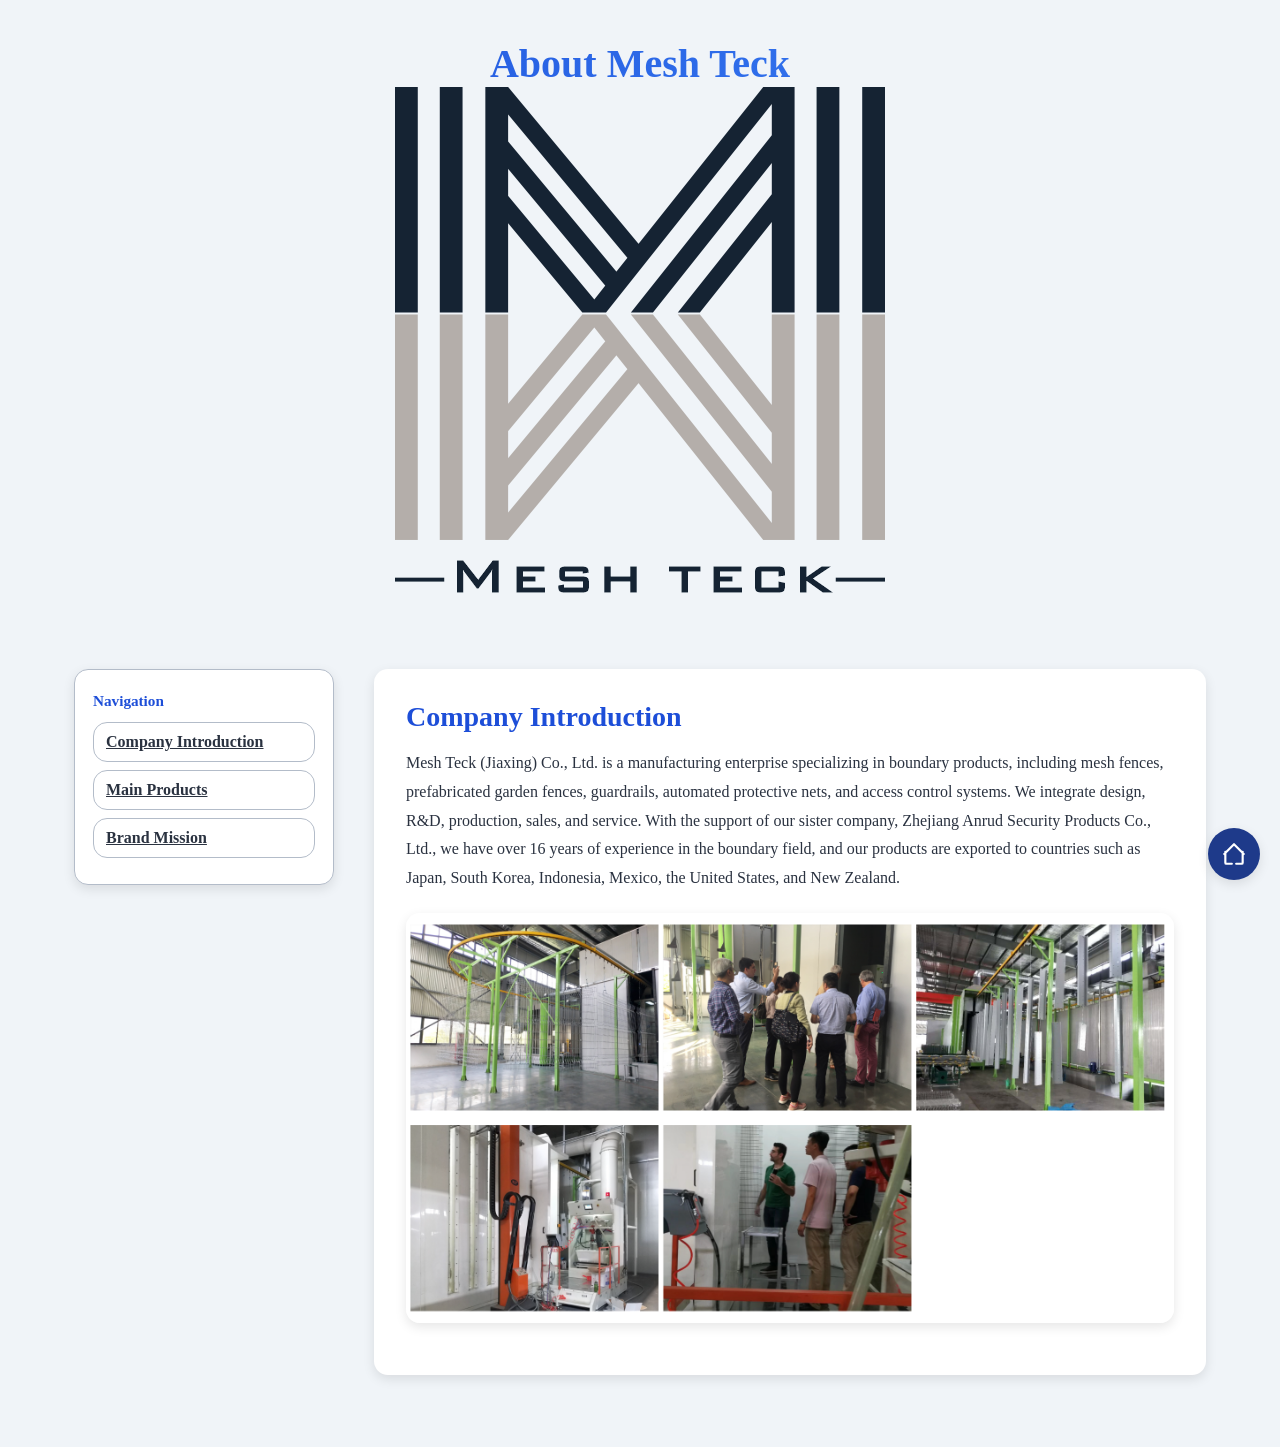
<file: about.html>
<!DOCTYPE html>
<html lang="en">
<head>
  <meta charset="utf-8" />
  <meta name="viewport" content="width=device-width, initial-scale=1.0" />
  <title>About Us - Mesh Teck</title>
  <link rel="stylesheet" href="about.css">
  <style>
    /* 图片样式（补充） */
    .content img {
      display: block;
      max-width: 100%;
      height: auto;
      margin: 20px auto;
      border-radius: 12px;
      box-shadow: 0 4px 12px rgba(0,0,0,0.1);
    }

    /* 默认所有 section 隐藏 */
    .section { display: none; }
    .section.active { display: block; }
  </style>
</head>
<body class="about-page">
  <header>
    <h1>About Mesh Teck</h1>
    <div class="header-images">
      <img src="WechatIMG4111.jpg" alt="Company logo">
    </div>
  </header>

  <div class="container">
    <div class="sidebar">
      <h2>Navigation</h2>
      <a href="#company-intro" onclick="showSection(event, 'company-intro')">Company Introduction</a>
      <a href="#main-products" onclick="showSection(event, 'main-products')">Main Products</a>
      <a href="#brand-mission" onclick="showSection(event, 'brand-mission')">Brand Mission</a>
    </div>

    <div class="content">
      <div id="company-intro" class="section">
        <h2>Company Introduction</h2>
        <p>
          Mesh Teck (Jiaxing) Co., Ltd. is a manufacturing enterprise specializing in boundary products, 
          including mesh fences, prefabricated garden fences, guardrails, automated protective nets, and access control systems. 
          We integrate design, R&D, production, sales, and service. With the support of our sister company, 
          Zhejiang Anrud Security Products Co., Ltd., we have over 16 years of experience in the boundary field, and 
          our products are exported to countries such as Japan, South Korea, Indonesia, Mexico, the United States, and New Zealand.
        </p>
        <img src="MeshTeck/WechatIMG150.jpg" alt="Company">
      </div>

      <div id="main-products" class="section">
        <h2>Main Products</h2>
        <p>Our main products include:</p>
        <ul>
          <li>Perimeter Protection System: Metal Mesh Series, Fence Series, Guardrail Series;</li>
          <li>Automated Protection System: Wire Panel Series, PC Panel Series, Steel Panel Series;</li>
          <li>Access Control System: Sliding Door Series and Swing Door Series;</li>
          <li>Residential Security System: Courtyard Prefabricated Series;</li>
        </ul>
        <p>Mesh Teck is committed to providing high-quality site safety protection products to the market and customers, offering professional and comprehensive site safety protection solutions.</p>
        <img src="MeshTeck/WechatIMG147.jpg" alt="Product Showcase">
      </div>

      <div id="brand-mission" class="section">
        <h2>Brand Mission</h2>
        <p>
          Brand mission is the reason for the brand's existence and its value.
          With our extra efforts, the world gains more peace.
          Without a peaceful environment and reliable security,
          whether it is a business or a family,
          it is difficult to have true passion for striving and a sense of happiness.
          Mesh Tesk not only bears the responsibility for its own development but also carries a heavy social responsibility.
          Let the world have more peace and allow people to enjoy a better life.
        </p>
        <img src="WechatIMG35.jpg" alt="Peace and Security">
      </div>
    </div>
  </div>

  <!-- 固定右下角返回 Home 按钮 + 悬浮提示 -->
  <a href="index.html" class="return-home" aria-label="Return to Home" data-tooltip="Return to Home">
    <svg xmlns="http://www.w3.org/2000/svg" fill="none" viewBox="0 0 24 24" stroke="currentColor">
      <path stroke-linecap="round" stroke-linejoin="round" stroke-width="2"
        d="M3 12l9-9 9 9M4 10v10a1 1 0 001 1h5m10-11v10a1 1 0 01-1 1h-5"/>
    </svg>
  </a>

  <script>
    function showSection(e, sectionId) {
      if (e) e.preventDefault();
      const sections = document.querySelectorAll('.section');
      sections.forEach(section => section.classList.remove('active'));

      const target = document.getElementById(sectionId);
      if (target) target.classList.add('active');
    }

    // 页面加载时，根据 hash 显示对应的 section
    document.addEventListener('DOMContentLoaded', () => {
      const hash = window.location.hash.substring(1);
      if (hash) {
        showSection(null, hash);
      } else {
        showSection(null, 'company-intro');
      }
    });

    // 监听 hash 变化（点击菜单或者外部跳转）
    window.addEventListener('hashchange', () => {
      const hash = window.location.hash.substring(1);
      if (hash) {
        showSection(null, hash);
      }
    });
  </script>
</body>
</html>
</file>
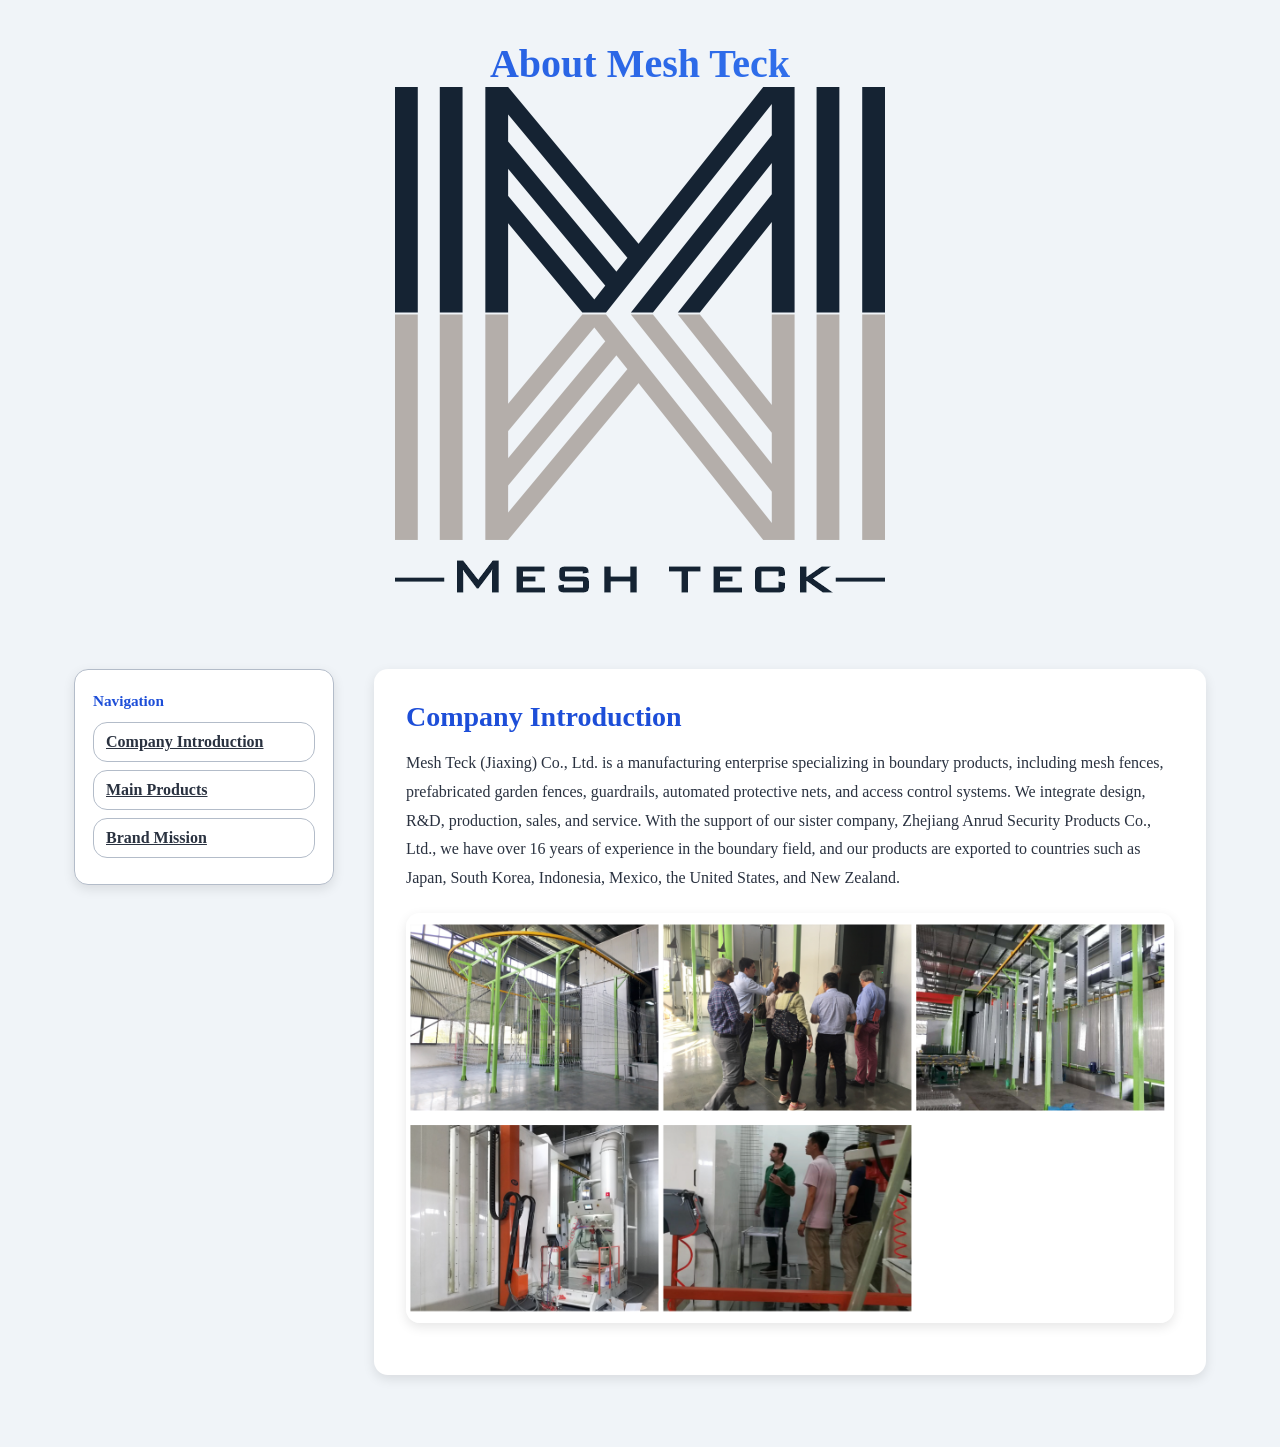
<file: About.html>
<!DOCTYPE html>
<html lang="en">
<head>
    <meta charset="utf-8" />
    <meta name="viewport" content="width=device-width, initial-scale=1.0" />
    <title>About Us - Mesh Teck</title>
    <link rel="stylesheet" href="About.css">
    <style>
        /* 图片样式 */
        .content img {
            display: block;
            max-width: 100%;
            height: auto;
            margin: 20px auto;
            border-radius: 12px;
            box-shadow: 0 4px 12px rgba(0,0,0,0.1);
        }

        /* 默认所有 section 隐藏 */
        .section {
            display: none;
        }

        /* 当前显示的 section */
        .section.active {
            display: block;
        }
    </style>
</head>
<body class="about-page">
    <header>
        <h1>About Mesh Teck</h1>
        <div class="header-images">
            <img src="WechatIMG4111.jpg" alt="Company logo">
        </div>
    </header>

    <div class="container">
        <div class="sidebar">
            <h2>Navigation</h2>
            <a href="#company-intro" onclick="showSection(event, 'company-intro')">Company Introduction</a>
            <a href="#main-products" onclick="showSection(event, 'main-products')">Main Products</a>
            <a href="#brand-mission" onclick="showSection(event, 'brand-mission')">Brand Mission</a>
        </div>

        <div class="content">
            <div id="company-intro" class="section">
                <h2>Company Introduction</h2>
                <p>
                    Mesh Teck (Jiaxing) Co., Ltd. is a manufacturing enterprise specializing in boundary products, 
                    including mesh fences, prefabricated garden fences, guardrails, automated protective nets, and access control systems. 
                    We integrate design, R&D, production, sales, and service. With the support of our sister company, 
                    Zhejiang Anrud Security Products Co., Ltd., we have over 16 years of experience in the boundary field, and 
                    our products are exported to countries such as Japan, South Korea, Indonesia, Mexico, the United States, and New Zealand.
                </p>
                <img src="MeshTeck/WechatIMG150.jpg" alt="Company">
            </div>

            <div id="main-products" class="section">
                <h2>Main Products</h2>
                <p>Our main products include:</p>
                <ul>
                    <li>Perimeter Protection System: Metal Mesh Series, Fence Series, Guardrail Series;</li>
                    <li>Automated Protection System: Wire Panel Series, PC Panel Series, Steel Panel Series;</li>
                    <li>Access Control System: Sliding Door Series and Swing Door Series;</li>
                    <li>Residential Security System: Courtyard Prefabricated Series;</li>
                </ul>
                <p>Mesh Teck is committed to providing high-quality site safety protection products to the market and customers, offering professional and comprehensive site safety protection solutions.</p>
                <img src="MeshTeck/WechatIMG147.jpg" alt="Product Showcase">
            </div>

            <div id="brand-mission" class="section">
                <h2>Brand Mission</h2>
                <p>
                    Brand mission is the reason for the brand's existence and its value.
                    With our extra efforts, the world gains more peace.
                    Without a peaceful environment and reliable security,
                    whether it is a business or a family,
                    it is difficult to have true passion for striving and a sense of happiness.
                    Mesh Tesk not only bears the responsibility for its own development but also carries a heavy social responsibility.
                    Let the world have more peace and allow people to enjoy a better life.
                </p>
                <img src="WechatIMG35.jpg" alt="Peace and Security">
            </div>
        </div>
    </div>

    <script>
        function showSection(e, sectionId) {
            if (e) e.preventDefault();
            const sections = document.querySelectorAll('.section');
            sections.forEach(section => section.classList.remove('active'));

            const target = document.getElementById(sectionId);
            if (target) target.classList.add('active');
        }

        // 页面加载时，根据 hash 显示对应的 section
        document.addEventListener('DOMContentLoaded', () => {
            const hash = window.location.hash.substring(1);
            if (hash) {
                showSection(null, hash);
            } else {
                showSection(null, 'company-intro');
            }
        });

        // 监听 hash 变化（点击菜单或者外部跳转）
        window.addEventListener('hashchange', () => {
            const hash = window.location.hash.substring(1);
            if (hash) {
                showSection(null, hash);
            }
        });
    </script>
</body>
</html>
</file>
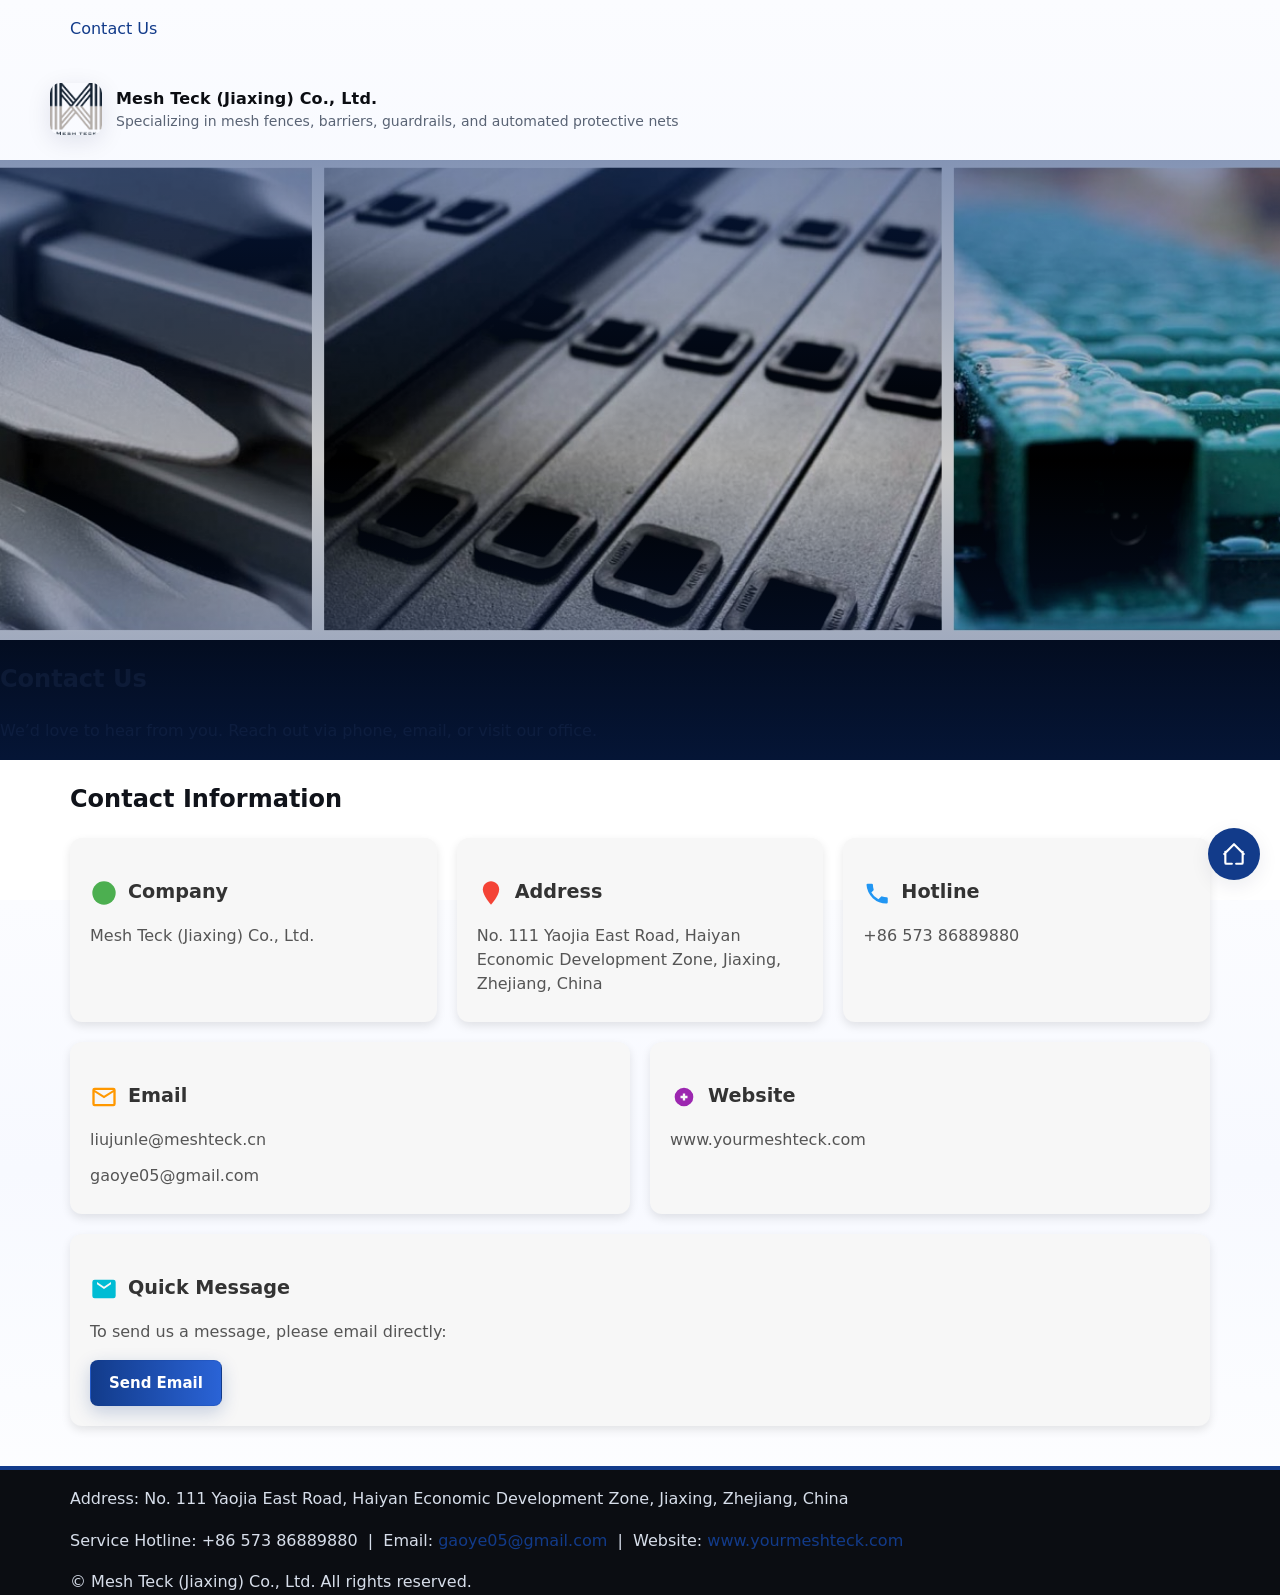
<file: contact.html>
<!DOCTYPE html>
<html lang="en">
<head>
  <meta charset="utf-8" />
  <meta name="viewport" content="width=device-width,initial-scale=1.0" />
  <title>Contact Us - Mesh Teck (Jiaxing) Co., Ltd.</title>
  <meta name="keywords" content="Contact, Mesh Teck (Jiaxing) Co., Ltd." />
  <meta name="description" content="Get in touch with Mesh Teck (Jiaxing) Co., Ltd." />
  <link rel="icon" type="image/jpeg" href="WechatIMG4111.jpg">
  <link rel="stylesheet" href="style.css">
  <style>
    .contact-cards {
      display: flex;
      flex-wrap: wrap;
      gap: 20px;
      margin-top: 20px;
    }
    .contact-card {
      flex: 1 1 300px;
      background-color: #f7f7f7;
      padding: 20px;
      border-radius: 12px;
      box-shadow: 0 4px 10px rgba(0,0,0,0.1);
      transition: transform 0.2s, box-shadow 0.2s;
      display: flex;
      flex-direction: column;
      align-items: flex-start;
    }
    .contact-card:hover {
      transform: translateY(-5px);
      box-shadow: 0 8px 20px rgba(0,0,0,0.15);
    }
    .contact-card h3 {
      margin-bottom: 10px;
      display: flex;
      align-items: center;
      gap: 10px;
      font-size: 1.2em;
      color: #333;
    }
    .contact-card svg {
      width: 28px;
      height: 28px;
      flex-shrink: 0;
    }
    .contact-card p {
      margin: 6px 0;
      font-size: 1em;
      color: #555;
      line-height: 1.5;
    }
    .contact-card a.btn {
      margin-top: 10px;
      padding: 10px 18px;
      background-color: #007BFF;
      color: white;
      border-radius: 8px;
      text-decoration: none;
      font-weight: bold;
      text-align: center;
      width: fit-content;
    }
    .contact-card a.btn:hover {
      background-color: #0056b3;
    }
    .return-home {
      position: fixed;
      bottom: 20px;
      right: 20px;
      width: 52px;
      height: 52px;
      border-radius: 50%;
      background: #123b8a;
      color: #fff;
      display: flex;
      align-items: center;
      justify-content: center;
      box-shadow: 0 6px 20px rgba(11, 30, 63, 0.08);
      transition: background 160ms ease, transform 160ms ease;
      z-index: 1000;
      text-decoration: none;
    }
    .return-home svg {
      width: 26px;
      height: 26px;
    }
    .return-home:hover {
      background: #0b1e3f;
      transform: scale(1.1);
    }
    .return-home::after {
      content: attr(data-tooltip);
      position: absolute;
      bottom: 65px;
      right: 50%;
      transform: translateX(50%);
      background: #000;
      color: #fff;
      font-size: 13px;
      padding: 6px 10px;
      border-radius: 6px;
      white-space: nowrap;
      opacity: 0;
      pointer-events: none;
      transition: opacity 0.2s ease, transform 0.2s ease;
    }
    .return-home:hover::after {
      opacity: 1;
      transform: translateX(50%) translateY(-4px);
    }
  </style>
</head>
<body class="contact">
  <!-- Header -->
  <header class="g_header">
    <div class="top">
      <div class="g_cw"><p><a href="contact.html">Contact Us</a></p></div>
    </div>
    <div class="center">
      <div class="g_cw header-brand">
        <a href="index.html" class="logo"><img src="WechatIMG4111.jpg" alt="Logo"/></a>
        <p class="font">
          <span class="p1">Mesh Teck (Jiaxing) Co., Ltd.</span>
          <span class="p2">Specializing in mesh fences, barriers, guardrails, and automated protective nets</span>
        </p>
      </div>
    </div>
  </header>

  <!-- Hero -->
  <section class="hero" aria-label="Contact banner">
    <img src="MeshTeck/WechatIMG139.jpg" alt="Contact Banner">
    <div class="hero-text">
      <h1>Contact Us</h1>
      <p>We’d love to hear from you. Reach out via phone, email, or visit our office.</p>
    </div>
  </section>

  <!-- Contact Cards -->
  <main class="g_cw contact-main">
    <section class="contact-info">
      <h2>Contact Information</h2>
      <div class="contact-cards">
        <!-- Company -->
        <div class="contact-card">
          <h3>
            <svg viewBox="0 0 24 24"><circle cx="12" cy="12" r="10" fill="#4caf50"/></svg>
            Company
          </h3>
          <p>Mesh Teck (Jiaxing) Co., Ltd.</p>
        </div>
        <!-- Address -->
        <div class="contact-card">
          <h3>
            <svg viewBox="0 0 24 24"><path fill="#f44336" d="M12 2C8.13 2 5 5.13 5 9c0 5.25 7 13 7 13s7-7.75 7-13c0-3.87-3.13-7-7-7z"/></svg>
            Address
          </h3>
          <p>No. 111 Yaojia East Road, Haiyan Economic Development Zone, Jiaxing, Zhejiang, China</p>
        </div>
        <!-- Hotline -->
        <div class="contact-card">
          <h3>
            <svg viewBox="0 0 24 24"><path fill="#2196f3" d="M6.62 10.79a15.91 15.91 0 006.59 6.59l2.2-2.2a1 1 0 011.11-.21 11.72 11.72 0 003.69.59 1 1 0 011 1V20a1 1 0 01-1 1A17 17 0 013 5a1 1 0 011-1h3.5a1 1 0 011 1 11.72 11.72 0 00.59 3.69 1 1 0 01-.21 1.11l-2.26 2.26z"/></svg>
            Hotline
          </h3>
          <p>+86 573 86889880</p>
        </div>
        <!-- Email -->
        <div class="contact-card">
          <h3>
            <svg viewBox="0 0 24 24"><path fill="#ff9800" d="M20 4H4a2 2 0 00-2 2v12a2 2 0 002 2h16a2 2 0 002-2V6a2 2 0 00-2-2zm0 2l-8 5-8-5h16zm0 12H4V8l8 5 8-5v10z"/></svg>
            Email
          </h3>
          <p>liujunle@meshteck.cn</p>
          <p>gaoye05@gmail.com</p>
        </div>
        <!-- Website -->
        <div class="contact-card">
          <h3>
            <svg viewBox="0 0 24 24"><path fill="#9c27b0" d="M12 4a8 8 0 100 16 8 8 0 000-16zm1 11h-2v-2H9v-2h2V9h2v2h2v2h-2v2z"/></svg>
            Website
          </h3>
          <p>www.yourmeshteck.com</p>
        </div>
        <!-- Quick Message -->
        <div class="contact-card" style="flex-basis:100%;">
          <h3>
            <svg viewBox="0 0 24 24"><path fill="#00bcd4" d="M20 4H4a2 2 0 00-2 2v12a2 2 0 002 2h16a2 2 0 002-2V6a2 2 0 00-2-2zm-2 4l-6 4-6-4V6l6 4 6-4v2z"/></svg>
            Quick Message
          </h3>
          <p>To send us a message, please email directly:</p>
          <a href="mailto:gaoye05@gmail.com?subject=Message%20from%20Contact%20Page" class="btn">
            Send Email
          </a>
        </div>
      </div>
    </section>
  </main>

  <!-- Footer -->
  <footer class="g_footer">
    <div class="g_cw">
      <p>Address: No. 111 Yaojia East Road, Haiyan Economic Development Zone, Jiaxing, Zhejiang, China</p>
      <p>Service Hotline: +86 573 86889880 &nbsp;|&nbsp; Email: <a href="mailto:gaoye05@gmail.com">gaoye05@gmail.com</a> &nbsp;|&nbsp; Website: <a href="https://www.yourmeshteck.com">www.yourmeshteck.com</a></p>
      <p>© <span id="year"></span> Mesh Teck (Jiaxing) Co., Ltd. All rights reserved.</p>
    </div>
  </footer>

  <!-- 返回首页按钮 -->
  <a href="index.html" class="return-home" aria-label="Return to Home" data-tooltip="Return to Home">
    <svg xmlns="http://www.w3.org/2000/svg" fill="none" viewBox="0 0 24 24" stroke="currentColor">
      <path stroke-linecap="round" stroke-linejoin="round" stroke-width="2"
        d="M3 12l9-9 9 9M4 10v10a1 1 0 001 1h5m10-11v10a1 1 0 01-1 1h-5"/>
    </svg>
  </a>
</file>
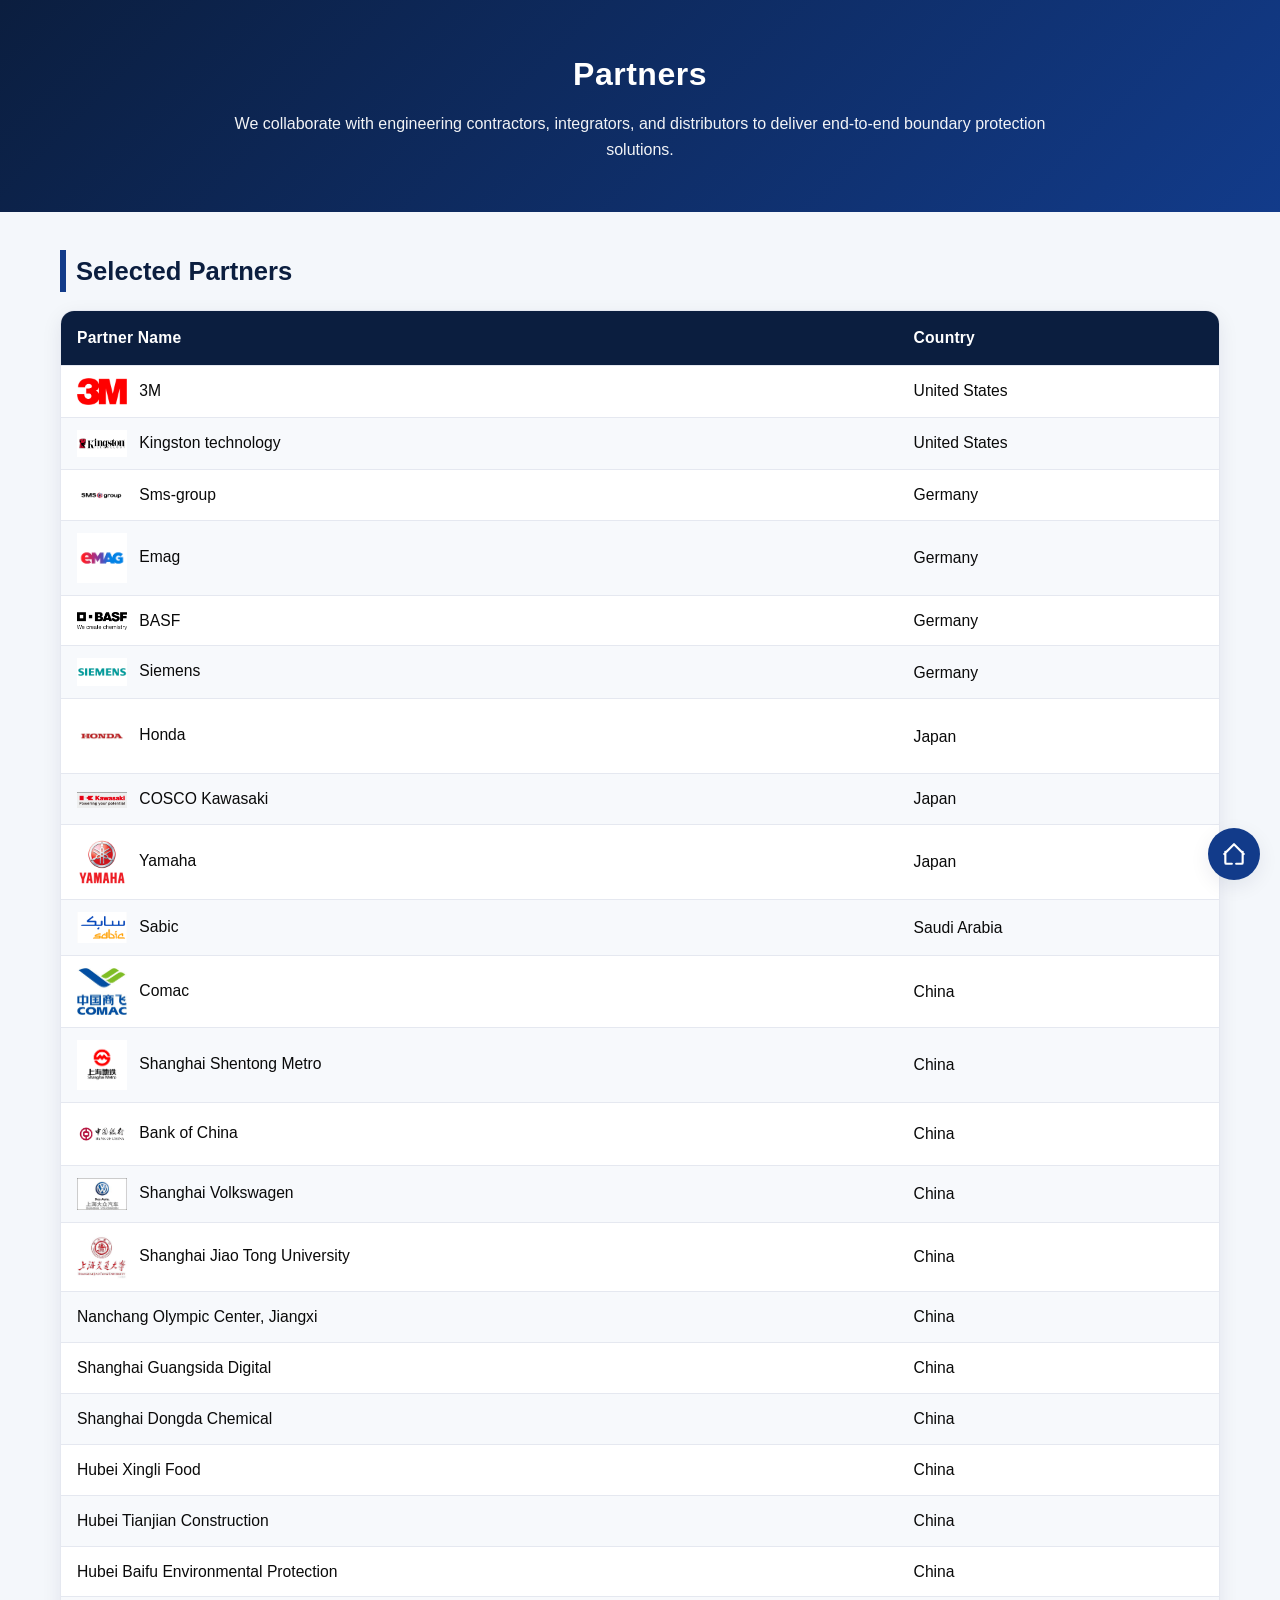
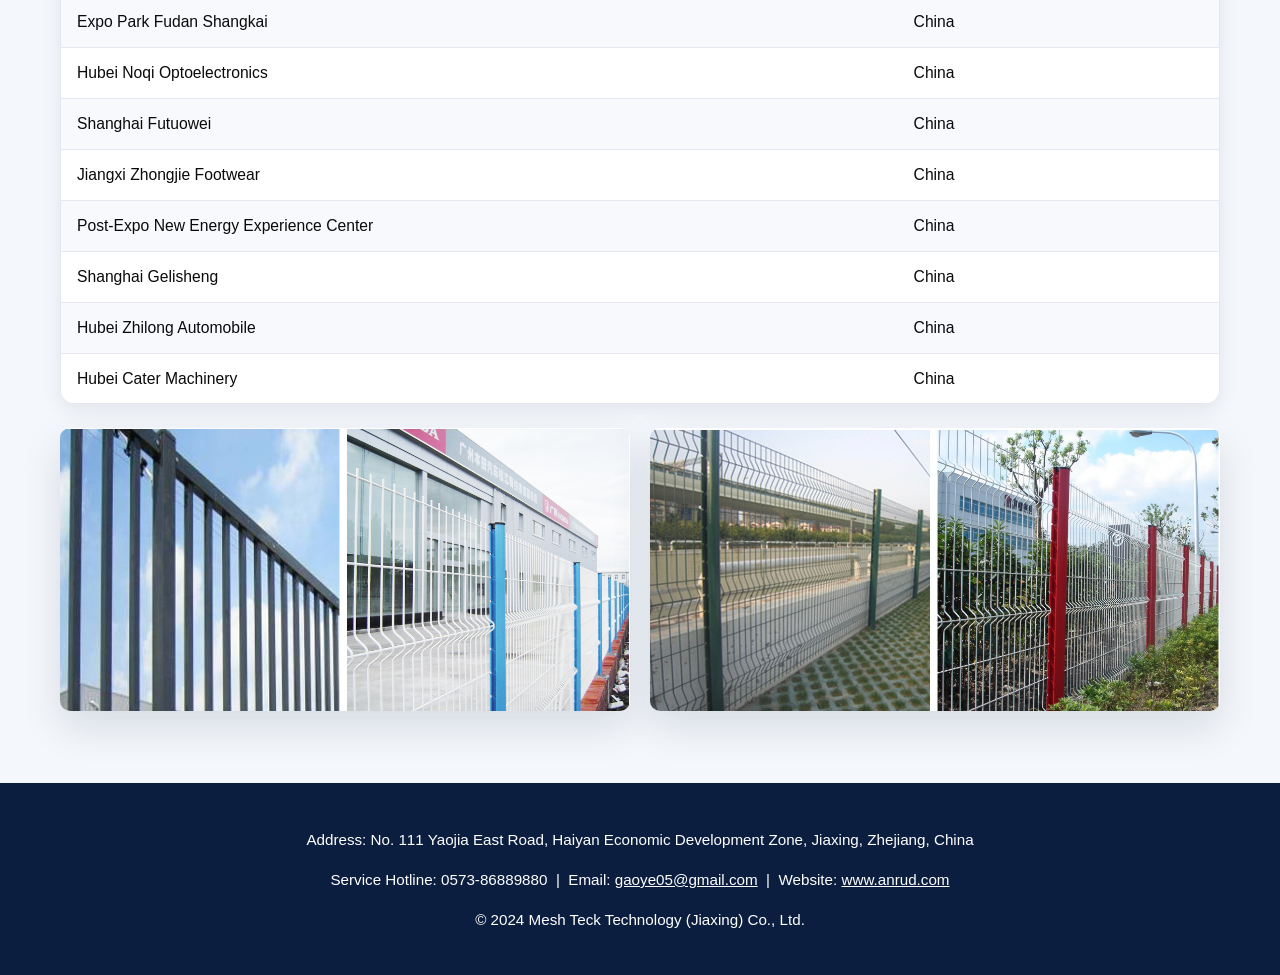
<file: partners.html>
<!DOCTYPE html>
<html lang="en">
<head>
  <meta charset="utf-8" />
  <title>Partners - Mesh Teck</title>
  <meta name="viewport" content="width=device-width, initial-scale=1" />
  <meta name="keywords" content="Partners, Mesh Teck (Jiaxing) Co., Ltd." />
  <meta name="description" content="Our partner network and collaboration." />
  <link rel="icon" href="/img/logo.png">
  
  <style>
    :root {
      --blue-900: #0b1e3f;
      --blue-700: #123b8a;
      --gray-050: #f7f9fc;
      --gray-100: #f4f7fb;
      --gray-300: #e5e8f0;
      --gray-600: #5b6676;
      --black: #0a0a0a;
      --white: #ffffff;

      --radius-sm: 6px;
      --radius-md: 10px;
      --radius-lg: 14px;

      --shadow: 0 6px 20px rgba(11, 30, 63, 0.08);
      --shadow-lg: 0 16px 40px rgba(11, 30, 63, 0.12);

      --fast: 160ms ease;
    }

    * { box-sizing: border-box; }

    body {
      margin: 0;
      font-family: Arial, Helvetica, sans-serif;
      color: var(--black);
      background: var(--gray-100);
      line-height: 1.65;
      scroll-behavior: smooth;
    }

    .container {
      max-width: 1200px;
      padding: 32px 20px;
      margin: 0 auto;
    }

    /* Header */
    .site-header {
      background: linear-gradient(135deg, var(--blue-900), var(--blue-700));
      color: var(--white);
      text-align: center;
      padding: 48px 20px;
    }
    .site-header h1 {
      margin: 0 0 10px;
      font-size: 2rem;
      letter-spacing: 0.5px;
    }
    .site-header p {
      margin: 0 auto;
      max-width: 820px;
      opacity: 0.95;
    }

    /* Title */
    .selected-partners h2 {
      color: var(--blue-900);
      margin: 6px 0 18px;
      font-size: 1.6rem;
      border-left: 6px solid var(--blue-700);
      padding-left: 10px;
    }

    .table-wrap {
      background: var(--white);
      border: 1px solid var(--gray-300);
      border-radius: var(--radius-lg);
      box-shadow: var(--shadow);
      overflow: clip;
    }

    .partners-table {
      width: 100%;
      border-collapse: separate;
      border-spacing: 0;
      background: var(--white);
      font-size: 0.98rem;
    }
    .partners-table thead th {
      background: var(--blue-900);
      color: var(--white);
      text-align: left;
      padding: 14px 16px;
      position: sticky;
      top: 0;
      z-index: 1;
      letter-spacing: 0.2px;
    }
    .partners-table tbody td {
      padding: 12px 16px;
      border-top: 1px solid var(--gray-300);
      color: var(--black);
      vertical-align: middle;
    }
    .partners-table tbody tr:nth-child(even) td {
      background: var(--gray-050);
    }
    .partners-table tbody tr:hover td {
      background: #eef2fb;
    }

    /* Case gallery */
    .case-gallery {
      display: grid;
      grid-template-columns: repeat(auto-fit, minmax(280px, 1fr));
      gap: 20px;
      margin-top: 24px;
    }
    .case-gallery img {
      width: 100%;
      height: auto;
      display: block;
      border-radius: var(--radius-md);
      box-shadow: var(--shadow-lg);
    }

    /* Footer */
    .site-footer {
      margin-top: 40px;
      background: var(--blue-900);
      color: var(--white);
      text-align: center;
      padding: 28px 16px;
      font-size: 0.95rem;
    }

    @media (max-width: 640px) {
      .site-header h1 { font-size: 1.6rem; }
      .partners-table thead th, .partners-table tbody td { padding: 12px; }
      .case-gallery { grid-template-columns: 1fr; }
    }

    /* ========== 右下角返回首页按钮 ========== */
    .return-home {
      position: fixed;
      bottom: 20px;
      right: 20px;
      width: 52px;
      height: 52px;
      border-radius: 50%;
      background: var(--blue-700);
      color: #fff;
      display: flex;
      align-items: center;
      justify-content: center;
      box-shadow: var(--shadow);
      transition: background var(--fast), transform var(--fast);
      z-index: 1000;
      text-decoration: none;
    }
    .return-home svg {
      width: 26px;
      height: 26px;
    }
    .return-home:hover {
      background: var(--blue-900);
      transform: scale(1.1);
    }
    .return-home::after {
      content: attr(data-tooltip);
      position: absolute;
      bottom: 65px;
      right: 50%;
      transform: translateX(50%);
      background: var(--black);
      color: #fff;
      font-size: 13px;
      padding: 6px 10px;
      border-radius: 6px;
      white-space: nowrap;
      opacity: 0;
      pointer-events: none;
      transition: opacity 0.2s ease, transform 0.2s ease;
    }
    .return-home:hover::after {
      opacity: 1;
      transform: translateX(50%) translateY(-4px);
    }
  </style>
</head>
<body>
  <header class="site-header">
    <h1>Partners</h1>
    <p>We collaborate with engineering contractors, integrators, and distributors to deliver end-to-end boundary protection solutions.</p>
  </header>

  <main class="container">
    <section class="selected-partners">
      <h2>Selected Partners</h2>

      <div class="table-wrap">
        <table class="partners-table">
          <thead>
            <tr>
              <th>Partner Name</th>
              <th>Country</th>
            </tr>
          </thead>
          <tbody>
            <tr><td><img src="MeshTeck/3M.png" alt="3M Logo" style="width:50px; height:auto; vertical-align:middle; margin-right:8px;"> 3M</td><td>United States</td></tr>
            <tr><td><img src="MeshTeck/kingston.png" alt="Kingston Logo" style="width:50px; height:auto; vertical-align:middle; margin-right:8px;"> Kingston technology</td><td>United States</td></tr>
            <tr><td><img src="MeshTeck/西克马梅尔.jpg" alt="SMS Group Logo" style="width:50px; height:auto; vertical-align:middle; margin-right:8px;"> Sms-group</td><td>Germany</td></tr>
            <tr><td><img src="MeshTeck/emag.png" alt="Emag Logo" style="width:50px; height:auto; vertical-align:middle; margin-right:8px;"> Emag</td><td>Germany</td></tr>
            <tr><td><img src="basf.png" alt="BASF Logo" style="width:50px; height:auto; vertical-align:middle; margin-right:8px;"> BASF</td><td>Germany</td></tr>
            <tr><td><img src="MeshTeck/simens.png" alt="Siemens Logo" style="width:50px; height:auto; vertical-align:middle; margin-right:8px;"> Siemens</td><td>Germany</td></tr>
            <tr><td><img src="MeshTeck/honda.png" alt="Honda Logo" style="width:50px; height:auto; vertical-align:middle; margin-right:8px;"> Honda</td><td>Japan</td></tr>
            <tr><td><img src="MeshTeck/kawasaki.jpg" alt="COSCO Kawasaki Logo" style="width:50px; height:auto; vertical-align:middle; margin-right:8px;"> COSCO Kawasaki</td><td>Japan</td></tr>
            <tr><td><img src="Yamaha.png" alt="Yamaha Logo" style="width:50px; height:auto; vertical-align:middle; margin-right:8px;"> Yamaha</td><td>Japan</td></tr>
            <tr><td><img src="MeshTeck/sabic.png" alt="Sabic Logo" style="width:50px; height:auto; vertical-align:middle; margin-right:8px;"> Sabic</td><td>Saudi Arabia</td></tr>
            <tr><td><img src="MeshTeck/comac.jpeg" alt="Comac Logo" style="width:50px; height:auto; vertical-align:middle; margin-right:8px;"> Comac</td><td>China</td></tr>
            <tr><td><img src="MeshTeck/metro.png" alt="Shanghai Shentong Metro Logo" style="width:50px; height:auto; vertical-align:middle; margin-right:8px;"> Shanghai Shentong Metro</td><td>China</td></tr> 
            <tr><td><img src="MeshTeck/bank of china.png" alt="Bank of China Logo" style="width:50px; height:auto; vertical-align:middle; margin-right:8px;"> Bank of China</td><td>China</td></tr>
            <tr><td><img src="MeshTeck/volkswagen.jpeg" alt="Shanghai Volkswagen Logo" style="width:50px; height:auto; vertical-align:middle; margin-right:8px;"> Shanghai Volkswagen</td><td>China</td></tr>
            <tr><td><img src="MeshTeck/shanghaijiaoda.jpeg" alt="Shanghai Jiao Tong University Logo" style="width:50px; height:auto; vertical-align:middle; margin-right:8px;"> Shanghai Jiao Tong University</td><td>China</td></tr>
            <tr><td> Nanchang Olympic Center, Jiangxi</td><td>China</td></tr>
            <tr><td>Shanghai Guangsida Digital</td><td>China</td></tr>
            <tr><td>Shanghai Dongda Chemical</td><td>China</td></tr>
            <tr><td>Hubei Xingli Food</td><td>China</td></tr>
            <tr><td>Hubei Tianjian Construction</td><td>China</td></tr>
            <tr><td>Hubei Baifu Environmental Protection</td><td>China</td></tr>
            <tr><td>Expo Park Fudan Shangkai</td><td>China</td></tr>
            <tr><td>Hubei Noqi Optoelectronics</td><td>China</td></tr>
            <tr><td>Shanghai Futuowei</td><td>China</td></tr>
            <tr><td>Jiangxi Zhongjie Footwear</td><td>China</td></tr>
            <tr><td>Post-Expo New Energy Experience Center</td><td>China</td></tr>
            <tr><td>Shanghai Gelisheng</td><td>China</td></tr>
            <tr><td>Hubei Zhilong Automobile</td><td>China</td></tr>
            <tr><td>Hubei Cater Machinery</td><td>China</td></tr>
          </tbody>
        </table>
      </div>

      <div class="case-gallery">
        <img src="MeshTeck/WechatIMG153.jpg" alt="Project case 1" loading="lazy">
        <img src="WechatIMG152.jpg" alt="Project case 2" loading="lazy">
      </div>
    </section>
  </main>

  <footer class="site-footer">
    <p>Address: No. 111 Yaojia East Road, Haiyan Economic Development Zone, Jiaxing, Zhejiang, China</p>
    <p>Service Hotline: 0573-86889880 &nbsp;|&nbsp; Email: <a href="mailto:gaoye05@gmail.com" style="color:#fff;">gaoye05@gmail.com</a> &nbsp;|&nbsp; Website: <a href="https://www.anrud.com" style="color:#fff;" rel="noopener">www.anrud.com</a></p>
    <p>© 2024 Mesh Teck Technology (Jiaxing) Co., Ltd.</p>
  </footer>

  <!-- 右下角返回首页按钮 -->
  <a href="index.html" class="return-home" aria-label="Return to Home" data-tooltip="Return to Home">
    <svg xmlns="http://www.w3.org/2000/svg" fill="none" viewBox="0 0 24 24" stroke="currentColor">
      <path stroke-linecap="round" stroke-linejoin="round" stroke-width="2"
        d="M3 12l9-9 9 9M4 10v10a1 1 0 001 1h5m10-11v10a1 1 0 01-1 1h-5"/>
    </svg>
  </a>
</body>
</html>
</file>
<file: about.css>
:root {
    --brand-900: #1d4ed8;
    --brand-800: #1e3a8a;
    --brand-700: #2563eb;
    --brand-600: #3b82f6;
    --gray-900: #0b0d12;
    --gray-800: #151922;
    --gray-700: #2a3240;
    --gray-600: #536072;
    --gray-500: #7c8899;
    --gray-400: #b3bcc9;
    --bg: #f0f4f8;
    --text: #111827;
  
    --radius: 14px;
    --shadow: 0 4px 12px rgba(0, 0, 0, 0.1);
    --fast: 160ms ease;
    --slow: 320ms ease;
    --container: 1180px;
  }
  
  /* 深色模式 */
  @media (prefers-color-scheme: dark) {
    :root {
      --bg: #0c111b;
      --text: #e5e7eb;
      --gray-900: #e5e7eb;
      --gray-800: #cfd6e3;
      --gray-700: #b7c0d2;
      --gray-600: #9aa6bd;
      --gray-500: #7f8aa1;
      --shadow: 0 4px 24px rgba(0, 0, 0, 0.5);
    }
  }
  
  .about-page {
    background: var(--bg);
    color: var(--text);
    scroll-behavior: smooth;
  }
  .about-page *, .about-page *::before, .about-page *::after { box-sizing: border-box; }
  
  /* Header */
  .about-page header {
    text-align: center;
    margin: clamp(20px, 4vw, 40px) 0;
  }
  .about-page header h1 {
    font-size: clamp(28px, 4vw, 40px);
    font-weight: 800;
    margin: 0;
    background: linear-gradient(90deg, var(--brand-900), var(--brand-600));
    -webkit-background-clip: text;
    -webkit-text-fill-color: transparent;
  }
  
  /* 布局 */
  .about-page .container {
    display: flex;
    gap: clamp(20px, 4vw, 40px);
    max-width: var(--container);
    margin: clamp(32px, 6vw, 72px) auto;
    padding: 0 clamp(16px, 3vw, 24px);
    flex-wrap: wrap;
  }
  
  /* Sidebar */
  .about-page .sidebar {
    flex: 0 0 clamp(200px, 24%, 260px);
    position: sticky;
    top: 84px;
    height: fit-content;
    background: #fff;
    border-radius: var(--radius);
    box-shadow: var(--shadow);
    padding: 18px;
    border: 1px solid var(--gray-400);
  }
  .about-page .sidebar h2 {
    font-size: 0.95rem;
    font-weight: 700;
    color: var(--brand-900);
    margin: 4px 0 12px;
  }
  .about-page .sidebar a {
    display: block;
    padding: 10px 12px;
    font-weight: 600;
    color: var(--gray-700);
    border-radius: var(--radius);
    border: 1px solid var(--gray-400);
    background: #fff;
    transition: transform var(--fast), box-shadow var(--fast), background var(--fast);
    margin-bottom: 8px;
  }
  .about-page .sidebar a:hover {
    background: var(--brand-600);
    color: #fff;
    transform: translateX(2px);
    box-shadow: var(--shadow);
  }
  
  /* Content */
  .about-page .content {
    flex: 1 1 520px;
    background: #fff;
    border-radius: var(--radius);
    padding: clamp(22px, 3.2vw, 32px);
    box-shadow: var(--shadow);
    border: 1px solid var(--gray-200);
  }
  .about-page .content h2 {
    font-size: clamp(22px, 2.2vw, 28px);
    font-weight: 800;
    color: var(--brand-900);
    margin: 0 0 14px;
  }
  .about-page .content p,
  .about-page .content li {
    color: var(--gray-700);
    line-height: 1.8;
    font-size: 16px;
    margin-bottom: 12px;
  }
  .about-page .content img {
    display: block;
    max-width: 100%;
    height: auto;
    margin: 20px auto;
    border-radius: var(--radius);
    box-shadow: var(--shadow);
    transition: transform var(--fast);
  }
  .about-page .content img:hover { transform: scale(1.02); }
  
  /* 固定右下角 Home 按钮 + 悬浮提示 */
  .about-page .return-home {
    position: fixed;
    bottom: 20px;
    right: 20px;
    width: 52px;
    height: 52px;
    border-radius: 50%;
    background: var(--brand-800);
    color: #fff;
    display: flex;
    align-items: center;
    justify-content: center;
    box-shadow: var(--shadow);
    transition: background var(--fast), transform var(--fast);
    z-index: 1000;
    cursor: pointer;
  }
  .about-page .return-home svg {
    width: 26px;
    height: 26px;
  }
  .about-page .return-home:hover {
    background: var(--brand-700);
    transform: scale(1.1);
  }
  
  /* tooltip 样式 */
  .about-page .return-home::after {
    content: attr(data-tooltip);
    position: absolute;
    bottom: 65px;
    right: 50%;
    transform: translateX(50%);
    background: var(--gray-800);
    color: #fff;
    font-size: 13px;
    padding: 6px 10px;
    border-radius: 6px;
    white-space: nowrap;
    opacity: 0;
    pointer-events: none;
    transition: opacity var(--fast), transform var(--fast);
  }
  .about-page .return-home:hover::after {
    opacity: 1;
    transform: translateX(50%) translateY(-4px);
  }
</file>
<file: About.css>
:root {
    --brand-900: #1d4ed8;
    --brand-800: #1e3a8a;
    --brand-700: #2563eb;
    --brand-600: #3b82f6;
    --gray-900: #0b0d12;
    --gray-800: #151922;
    --gray-700: #2a3240;
    --gray-600: #536072;
    --gray-500: #7c8899;
    --gray-400: #b3bcc9;
    --bg: #f0f4f8;
    --text: #111827;
  
    --radius: 14px;
    --shadow: 0 4px 12px rgba(0, 0, 0, 0.1);
    --fast: 160ms ease;
    --slow: 320ms ease;
    --container: 1180px;
  }
  
  /* 深色模式 */
  @media (prefers-color-scheme: dark) {
    :root {
      --bg: #0c111b;
      --text: #e5e7eb;
      --gray-900: #e5e7eb;
      --gray-800: #cfd6e3;
      --gray-700: #b7c0d2;
      --gray-600: #9aa6bd;
      --gray-500: #7f8aa1;
      --shadow: 0 4px 24px rgba(0, 0, 0, 0.5);
    }
  }
  
  .about-page {
    background: var(--bg);
    color: var(--text);
    scroll-behavior: smooth;
  }
  .about-page *, .about-page *::before, .about-page *::after { box-sizing: border-box; }
  
  /* Header */
  .about-page header {
    text-align: center;
    margin: clamp(20px, 4vw, 40px) 0;
  }
  .about-page header h1 {
    font-size: clamp(28px, 4vw, 40px);
    font-weight: 800;
    margin: 0;
    background: linear-gradient(90deg, var(--brand-900), var(--brand-600));
    -webkit-background-clip: text;
    -webkit-text-fill-color: transparent;
  }
  
  /* 布局 */
  .about-page .container {
    display: flex;
    gap: clamp(20px, 4vw, 40px);
    max-width: var(--container);
    margin: clamp(32px, 6vw, 72px) auto;
    padding: 0 clamp(16px, 3vw, 24px);
    flex-wrap: wrap;
  }
  
  /* Sidebar */
  .about-page .sidebar {
    flex: 0 0 clamp(200px, 24%, 260px);
    position: sticky;
    top: 84px;
    height: fit-content;
    background: #fff;
    border-radius: var(--radius);
    box-shadow: var(--shadow);
    padding: 18px;
    border: 1px solid var(--gray-400);
  }
  .about-page .sidebar h2 {
    font-size: 0.95rem;
    font-weight: 700;
    color: var(--brand-900);
    margin: 4px 0 12px;
  }
  .about-page .sidebar a {
    display: block;
    padding: 10px 12px;
    font-weight: 600;
    color: var(--gray-700);
    border-radius: var(--radius);
    border: 1px solid var(--gray-400);
    background: #fff;
    transition: transform var(--fast), box-shadow var(--fast), background var(--fast);
    margin-bottom: 8px;
  }
  .about-page .sidebar a:hover {
    background: var(--brand-600);
    color: #fff;
    transform: translateX(2px);
    box-shadow: var(--shadow);
  }
  
  /* Content */
  .about-page .content {
    flex: 1 1 520px;
    background: #fff;
    border-radius: var(--radius);
    padding: clamp(22px, 3.2vw, 32px);
    box-shadow: var(--shadow);
    border: 1px solid var(--gray-200);
  }
  .about-page .content h2 {
    font-size: clamp(22px, 2.2vw, 28px);
    font-weight: 800;
    color: var(--brand-900);
    margin: 0 0 14px;
  }
  .about-page .content p,
  .about-page .content li {
    color: var(--gray-700);
    line-height: 1.8;
    font-size: 16px;
    margin-bottom: 12px;
  }
  .about-page .content img {
    display: block;
    max-width: 100%;
    height: auto;
    margin: 20px auto;
    border-radius: var(--radius);
    box-shadow: var(--shadow);
    transition: transform var(--fast);
  }
  .about-page .content img:hover { transform: scale(1.02); }
  
  /* 固定右下角 Home 按钮 + 悬浮提示 */
  .about-page .return-home {
    position: fixed;
    bottom: 20px;
    right: 20px;
    width: 52px;
    height: 52px;
    border-radius: 50%;
    background: var(--brand-800);
    color: #fff;
    display: flex;
    align-items: center;
    justify-content: center;
    box-shadow: var(--shadow);
    transition: background var(--fast), transform var(--fast);
    z-index: 1000;
    cursor: pointer;
  }
  .about-page .return-home svg {
    width: 26px;
    height: 26px;
  }
  .about-page .return-home:hover {
    background: var(--brand-700);
    transform: scale(1.1);
  }
  
  /* tooltip 样式 */
  .about-page .return-home::after {
    content: attr(data-tooltip);
    position: absolute;
    bottom: 65px;
    right: 50%;
    transform: translateX(50%);
    background: var(--gray-800);
    color: #fff;
    font-size: 13px;
    padding: 6px 10px;
    border-radius: 6px;
    white-space: nowrap;
    opacity: 0;
    pointer-events: none;
    transition: opacity var(--fast), transform var(--fast);
  }
  .about-page .return-home:hover::after {
    opacity: 1;
    transform: translateX(50%) translateY(-4px);
  }
</file>
<file: style.css>
:root {
  --brand-900: #0a2a6b;
  --brand-800: #123b8a;
  --brand-700: #1d4fb3;
  --brand-600: #2a63d6;
  --gray-900: #0b0d12;
  --gray-800: #151922;
  --gray-700: #1f2530;
  --gray-600: #2a3240;
  --gray-500: #3b4657;
  --gray-400: #536072;
  --gray-300: #7c8899;
  --gray-200: #b3bcc9;
  --gray-150: #d0d6e0;
  --gray-100: #e6eaf0;
  --gray-050: #f4f6f8;
  --bg: #ffffff;
  --text: #10131a;
  --muted: #5a6475;
  --border: #e7eaf1;
  --shadow: 0 6px 24px rgba(9, 23, 64, .1);
  --radius: 16px;
  --radius-sm: 12px;
  --fast: 200ms;
  --slow: 300ms;
}

* { box-sizing: border-box; }
html, body { height: 100%; }
html { scroll-behavior: smooth; }
body {
  margin: 0;
  color: var(--text);
  background: linear-gradient(180deg, #fbfcff 0%, #f7f9ff 30%, #ffffff 80%);
  font: 16px/1.6 system-ui, -apple-system, Segoe UI, Roboto, "PingFang SC", "Noto Sans CJK SC", "Microsoft YaHei", sans-serif;
  -webkit-font-smoothing: antialiased;
  -moz-osx-font-smoothing: grayscale;
}
img { max-width: 100%; display: block; }
a { color: var(--brand-800); text-decoration: none; }
a:hover { color: var(--brand-700); }
:focus-visible {
  outline: 3px solid rgba(42, 99, 214, .6);
  outline-offset: 3px;
  border-radius: 8px;
  transition: outline-color var(--fast);
}

/* Helpers */
.g_cw { max-width: 1180px; margin: 0 auto; padding: 0 20px; }
.clearfix::after { content: ""; display: table; clear: both; }

/* ===========================
   Header
=========================== */
.g_header .header-nav .navbar {
  display: flex; flex-direction: column; align-items: center; justify-content: center;
  gap: 10px; padding: 15px 0;
}
.g_header .header-nav .nav {
  list-style: none; margin: 0; padding: 0;
  display: flex; flex-direction: column; gap: 10px; align-items: center;
}
.g_header .header-nav .nav li { position: relative; }
.g_header .header-nav .nav li a {
  display: inline-flex; align-items: center; gap: 6px;
  padding: 12px 18px; border-radius: var(--radius-sm);
  font-weight: 700; color: var(--gray-700);
  transition: background var(--fast), color var(--fast), transform var(--fast), box-shadow var(--fast);
}
.g_header .header-nav .nav li a:hover {
  background: linear-gradient(180deg, #f9fbff 0%, #f1f5ff 100%);
  color: var(--brand-900);
  transform: translateY(-2px);
  box-shadow: 0 4px 12px rgba(18, 59, 138, 0.15);
}
.g_header .header-nav .nav li a.on,
.g_header .header-nav .nav li a[aria-current="page"] {
  color: var(--brand-900);
  background: linear-gradient(180deg, #f7f9ff 0%, #eef3ff 100%);
  box-shadow: inset 0 0 0 1px #dfe7ff;
}

/* ===== Header brand (logo 更小 & 更紧凑) ===== */
.header-brand{
  display:flex; align-items:center; gap:14px; padding:12px 0;
}
.header-brand .logo img{
  width:44px; height:44px; border-radius:10px; box-shadow: var(--shadow);
}
.header-brand .font .p1{
  display:block; font-weight:800; color: var(--gray-900); letter-spacing:.2px;
}
.header-brand .font .p2{
  display:block; color: var(--muted); font-size:14px; line-height:1.5;
}
@media (min-width: 1024px){
  .header-brand .logo img{ width:52px; height:52px; }
}

/* Hamburger menu（总菜单开关） */
.g_header .menu-button {
  display: none;
  padding: 10px 14px;
  font-weight: 800;
  cursor: pointer;
  color: #fff;
  background: linear-gradient(90deg, var(--brand-800), var(--brand-600));
  border-radius: 10px;
  box-shadow: 0 6px 14px rgba(18,59,138,.22);
}
.g_header .menu-toggle { display: none; }

/* ===========================
   Dropdown（点击展开）
=========================== */

/* 隐藏的子菜单开关（无障碍隐藏） */
.g_header .header-nav .nav .sub-toggle {
  position: absolute;
  width: 1px; height: 1px;
  margin: -1px; padding: 0; border: 0;
  clip: rect(0 0 0 0); overflow: hidden;
}

/* 小箭头按钮 */
.g_header .header-nav .nav .caret {
  display: inline-flex; align-items: center; justify-content: center;
  padding: 12px 8px; margin-left: 2px; border-radius: 8px; cursor: pointer; user-select: none;
  transition: background var(--fast);
}
.g_header .header-nav .nav .caret:hover { background: #f4f6fb; }
.g_header .header-nav .nav .caret::after {
  content: "▼"; font-size: 10px; line-height: 1; color: var(--gray-400);
  transition: transform var(--fast), color var(--fast);
}

/* 二级菜单容器（默认隐藏） */
.g_header .header-nav .nav .dropdown-menu {
  position: absolute; top: 100%; left: 0;
  min-width: 220px; list-style: none; margin: 6px 0 0; padding: 8px 0;
  background: #fff; border-radius: var(--radius-sm); box-shadow: var(--shadow);
  border: 1px solid var(--border);
  display: none; opacity: 0; transform: translateY(8px);
  transition: opacity var(--fast) ease, transform var(--fast) ease;
  z-index: 999;
}

/* 二级菜单项 */
.g_header .header-nav .nav .dropdown-menu li a{
  display:block; padding:10px 14px; font-weight:600; color: var(--gray-700); border-radius: 0;
  transition: background var(--fast), color var(--fast);
}
.g_header .header-nav .nav .dropdown-menu li a:hover{
  background: var(--gray-050); color: var(--brand-800);
}

/* 勾选时：展开子菜单 + 箭头旋转&变色 */
.g_header .header-nav .nav .sub-toggle:checked ~ .dropdown-menu {
  display: block; opacity: 1; transform: translateY(0);
}
.g_header .header-nav .nav .sub-toggle:checked ~ .caret::after {
  transform: rotate(180deg); color: var(--brand-700);
}

/* 重要：取消 hover 即展开的行为（只保留点击展开） */
/* 不再使用：.g_header .header-nav .nav li:hover > .dropdown-menu { ... } */

/* ===========================
   Hero
=========================== */
.hero { position: relative; background: #000; overflow: hidden; }
.hero img {
  width: 100%; height: clamp(240px, 40vw, 480px); object-fit: cover;
  filter: saturate(0.9) contrast(1.1);
}
.hero::after {
  content: ""; position: absolute; inset: 0;
  background: linear-gradient(180deg, rgba(10,42,107,.5) 0%, rgba(0,0,0,0.2) 50%, rgba(10,42,107,.5) 100%);
  pointer-events: none;
}

/* ===========================
   Home
=========================== */
.home .company-intro{
  display:flex; flex-direction: row; align-items:center;
  gap:28px; max-width:980px; margin:56px auto 40px; text-align:left;
}
@media (max-width: 860px){
  .home .company-intro{ flex-direction: column; text-align:center; gap:20px; }
}
.home .company-photo img{
  width:200px; max-width:200px; border-radius: var(--radius-sm); box-shadow: var(--shadow);
}
.home .company-text h1{
  font-size:30px; font-weight:900; margin:0 0 10px;
  background: linear-gradient(90deg, var(--brand-900), var(--brand-600));
  -webkit-background-clip: text; -webkit-text-fill-color: transparent;
}
.home .company-text p{ color: var(--muted); line-height:1.85; margin:0; max-width:660px; }

/* Buttons（更好看） */
.btn{
  display:inline-block; padding:12px 22px; font-size:15px; font-weight:800;
  border-radius: var(--radius-sm);
  border: 1px solid rgba(18,59,138,.18);
  background: linear-gradient(90deg, var(--brand-800), var(--brand-600));
  color:#fff; box-shadow: 0 6px 18px rgba(18,59,138,.22);
  transition: transform var(--fast), box-shadow var(--fast), background var(--fast), filter var(--fast);
}
.btn:hover{
  transform: translateY(-2px);
  box-shadow: 0 10px 22px rgba(18,59,138,.28);
  background: linear-gradient(90deg, var(--brand-900), var(--brand-700));
  filter: saturate(1.05);
}
.btn:active{ transform: translateY(0); box-shadow: 0 4px 12px rgba(18,59,138,.2); }
.btn-primary{ /* 兼容原class，继承 .btn */ }
.btn-outline{
  background: #fff; color: var(--brand-800);
  border: 1px solid #cfe0ff; box-shadow: 0 4px 12px rgba(18,59,138,.10);
}
.btn-outline:hover{
  background: #f7faff; color: var(--brand-900);
}

/* Products */
.home .latest-products{ padding:60px 0; background: var(--gray-050); }
.home .section-title{ text-align:center; margin-bottom:28px; }
.home .section-title h2{ font-size:28px; color: var(--gray-900); margin:0 0 6px; }
.home .section-title h2 .brand{ color: var(--brand-800); }
.home .section-title p{ color: var(--muted); max-width:640px; margin:0 auto; }

.home .products-grid{
  display:grid; grid-template-columns: repeat(auto-fill, minmax(230px, 1fr));
  gap:20px; max-width:1120px; margin:0 auto;
}
.home .product-card{
  display:flex; flex-direction:column; align-items:center; background:#fff;
  border-radius: var(--radius); overflow:hidden;
  border: 1px solid var(--border);
  box-shadow: 0 4px 14px rgba(9,23,64,.08);
  transition: transform var(--fast), box-shadow var(--slow), border-color var(--fast);
}
.home .product-card:hover{
  transform: translateY(-5px);
  box-shadow: 0 14px 28px rgba(9,23,64,.12);
  border-color: #dfe7ff;
}
.home .product-card img{
  width:100%; height:110px; object-fit: contain;
  padding:10px; background:#f8f9fc; border-bottom:1px solid var(--gray-100);
  transition: transform .35s ease;
}
.home .product-card:hover img{ transform: scale(1.04); }
.home .product-card p{
  margin:12px 12px 14px; font-weight:700; text-align:center;
  color: var(--gray-800); font-size:15px; line-height:1.45;
}
.home .more-wrap{ text-align:center; margin-top:28px; }
.home .more-wrap .btn{ /* 继承 .btn 外观 */ }

@media (max-width: 520px){
  .g_header .top{ display:none; }
  .home .company-intro{ margin:30px auto; }
  .home .products-grid{ grid-template-columns: 1fr; }
  .home .product-card img{ height:95px; padding:8px; }
}

/* ===========================
   Footer
=========================== */
.g_footer{
  background: linear-gradient(180deg, var(--gray-900), #0b0d12);
  color:#d7deea; border-top:4px solid var(--brand-800); margin-top:40px;
}
.g_footer .top{ padding:40px 0 18px; }
.g_footer .nav{ list-style:none; margin:0; padding:0; }
.g_footer .h1{ color:#fff; font-weight:800; font-size:16px; margin:0 0 10px; }
.g_footer .p1 a{ color:#c2cce0; font-size:14px; transition: color var(--fast); }
.g_footer .p1 a:hover{ color:#fff; text-decoration: underline; }
.g_footer .bottom{
  border-top: 1px solid rgba(255,255,255,.1);
  margin-top: 12px; padding: 14px 0; font-size: 13px; color: #b3bed4; text-align: center;
}
.g_footer .top .nav{
  display:flex; flex-wrap:wrap; justify-content: space-between; gap:28px;
}
.g_footer .top .nav li{ flex: 1 1 200px; min-width:180px; }

/* ===========================
   Responsive nav
=========================== */
@media (min-width: 781px) {
  .g_header .header-nav .nav{ flex-direction: row; gap: 22px; }
  .g_header .menu-button{ display: none; }
}
@media (max-width: 780px) {
  .header-brand .logo img { width:36px; height:36px; }
  .g_header .menu-button { display:block; }
  .g_header .header-nav .nav { display: none; }
  .g_header .menu-toggle:checked ~ .nav {
    display: flex; flex-direction: column; align-items: stretch; gap: 0;
  }

  /* 移动端下的二级菜单：改为内嵌样式 */
  .g_header .header-nav .nav .dropdown-menu{
    position: static; min-width: auto; margin: 0; padding: 6px 0 8px;
    border: 0; box-shadow: none; background: transparent;
    display: none; opacity: 1; transform: none;
  }
  .g_header .header-nav .nav .sub-toggle:checked ~ .dropdown-menu{
    display: block;
  }

  /* 让每个顶级项占满行，便于点击 */
  .g_header .header-nav .nav > li > a{
    display:flex; justify-content: space-between; width: 100%;
    border-radius: 0; border-bottom: 1px solid var(--border);
  }
  .g_header .header-nav .nav .caret{
    padding: 12px; margin-left: auto;
  }
}

/* ===========================
   Products Page (保留原有，便于复用)
=========================== */
.products-page { max-width: 1180px; margin: 60px auto; padding: 0 20px; }
.products-page h2 {
  font-size: 26px; font-weight: 800; color: var(--brand-800);
  margin: 40px 0 20px; border-bottom: 2px solid var(--brand-600); padding-bottom: 8px;
}
.products-page .product{
  background: var(--bg); padding: 20px; margin-bottom: 28px;
  border-radius: var(--radius); box-shadow: var(--shadow);
  transition: transform var(--fast), box-shadow var(--slow);
}
.products-page .product:hover{ transform: translateY(-4px); box-shadow: 0 10px 28px rgba(9, 23, 64, 0.15); }
.products-page .product h3{ margin-top: 0; font-size: 20px; color: var(--brand-700); }
.products-page .product p{ margin-top: 10px; line-height: 1.7; color: var(--gray-700); font-size: 15px; }
.products-page .product img{
  width: 200px; height: auto; border-radius: var(--radius-sm); margin: 10px; cursor: pointer;
  transition: transform var(--fast); background: var(--gray-050); padding: 6px;
}
.products-page .product img:hover{ transform: scale(1.05); }
.products-page table{
  width: 100%; border-collapse: collapse; margin-top: 20px;
  background: var(--bg); border-radius: var(--radius); overflow: hidden; box-shadow: var(--shadow);
}
.products-page th, .products-page td{
  padding: 12px 16px; border: 1px solid var(--border); text-align: left; font-size: 15px;
}
.products-page th{ background: var(--gray-100); font-weight: 700; color: var(--gray-800); }
.products-page tr:nth-child(even) td{ background: var(--gray-050); }
.products-page .lightbox{
  display: none; position: fixed; inset: 0; background: rgba(0,0,0,.8);
  justify-content: center; align-items: center; z-index: 1000;
}
.products-page .lightbox img{
  max-width: 90%; max-height: 90%; border-radius: var(--radius);
  box-shadow: 0 8px 24px rgba(0,0,0,.3);
}
.products-page .lightbox.active{ display: flex; }
</file>
